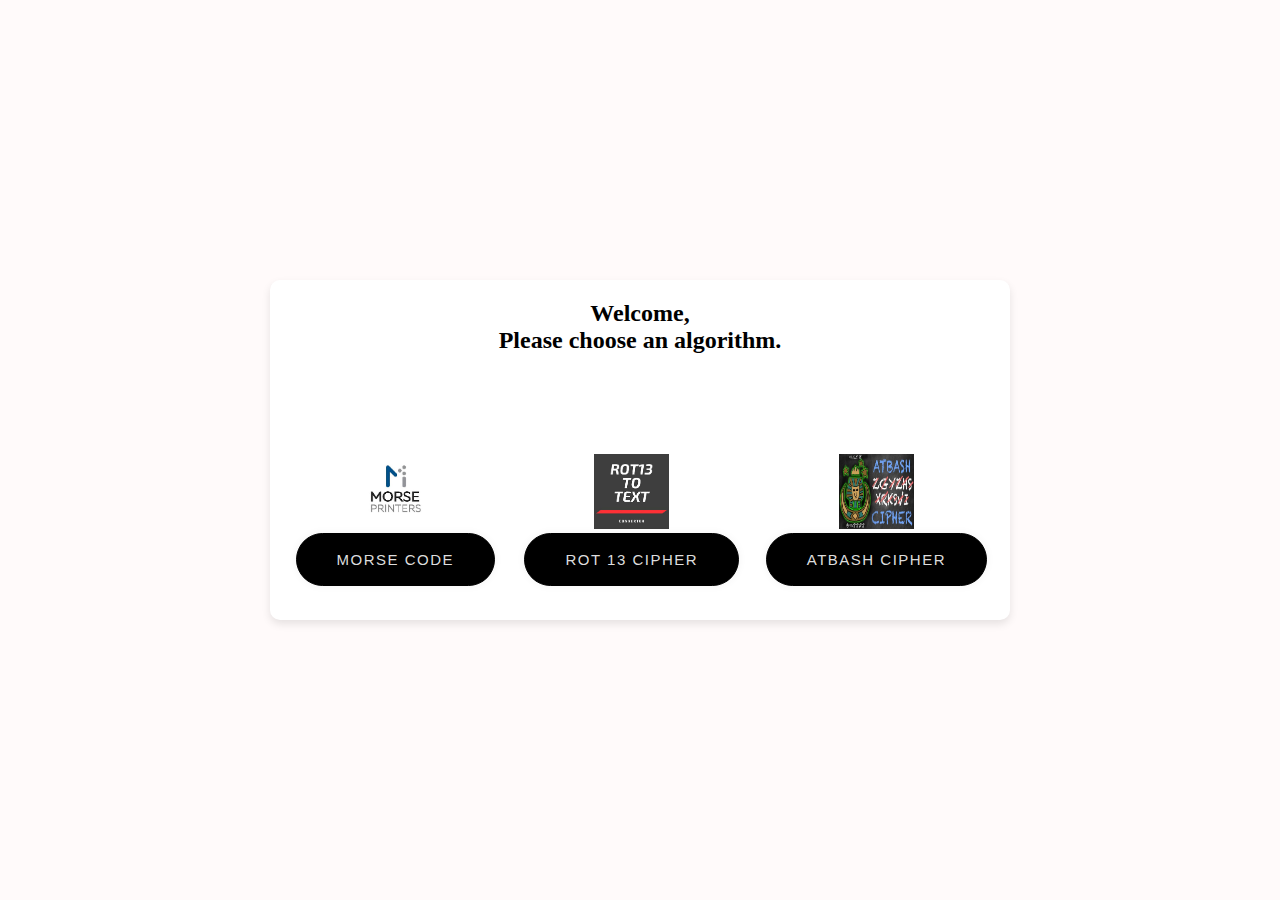
<file: index.html>
<!DOCTYPE html>
<html lang="en">
<head>
    <meta charset="UTF-8">
    <meta name="viewport" content="width=device-width, initial-scale=1.0">
    <title>MorseRot13Atbash</title>
    <link rel="stylesheet" href="Styles2.css">
</head>
<body>

    <div class="container">
        
        <div class="content">
            Welcome,<br>
            Please choose an algorithm.
        </div>
        <div class="buttons">
            <div class="button-group">
                <img src="images1.jpg" alt="Morse Code Icon" width="75" height="75">
                <a href="MorseCode.html"><button>Morse Code</button></a>
            </div>
            <div class="button-group">
                <img src="images2.jpg" alt="Rot 13 Cipher Icon" width="75" height="75">
                <a href="Rot13.html"><button>Rot 13 Cipher</button></a>
            </div>
            <div class="button-group">
                <img src="images3.jpg" alt="Atbash Cipher Icon" width="75" height="75">
                <a href="Atbashcipher.html"><button>Atbash Cipher</button></a>
            </div>
        </div>
    </div>

</body>
</html>
</file>
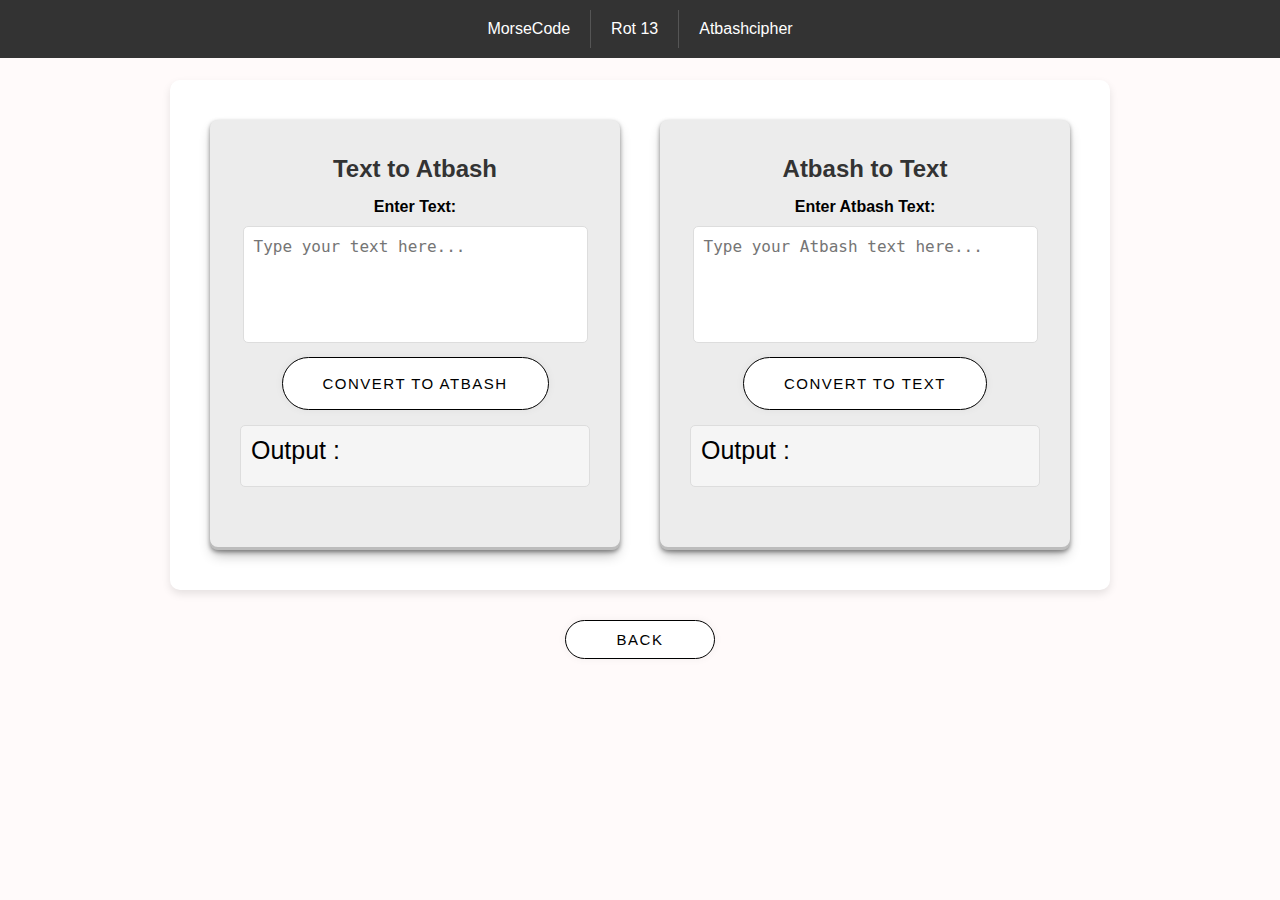
<file: Atbashcipher.html>
<!DOCTYPE html>
<html lang="en">
<head>
    <meta charset="UTF-8">
    <meta name="viewport" content="width=device-width, initial-scale=1.0">
    <title>Atbash Converter</title>
    <link rel="stylesheet" href="styles.css">
</head>
<body>
    <div class="navbar">
        <div class="links">
          <!-- Generate 54 links -->
          <a href="MorseCode.html">MorseCode</a>
          <a href="Rot13.html">Rot 13 </a>
          <a href="Atbashcipher.html">Atbashcipher</a>


        </div>
      </div>

      <div class="container">
        <div class="column">
            <h2>Text to Atbash</h2>
            <label for="text-input">Enter Text:</label>
            <textarea id="text-input" rows="5" placeholder="Type your text here..."></textarea>
            <button onclick="convertToAtbash()">Convert to Atbash</button>
            <div class="result" id="morse-result">Output : </div>
        </div>
        <div class="column">
            <h2>Atbash to Text</h2>
            <label for="morse-input">Enter Atbash Text:</label>
            <textarea id="morse-input" rows="5" placeholder="Type your Atbash text here..."></textarea>
            <button onclick="convertToOriginal2()">Convert to Text</button>
            <div class="result" id="text-result">Output : </div>
        </div>
    </div>
    <button class="Back">Back</button>
    <script src="script.js"></script>
</body>
</html>
</file>
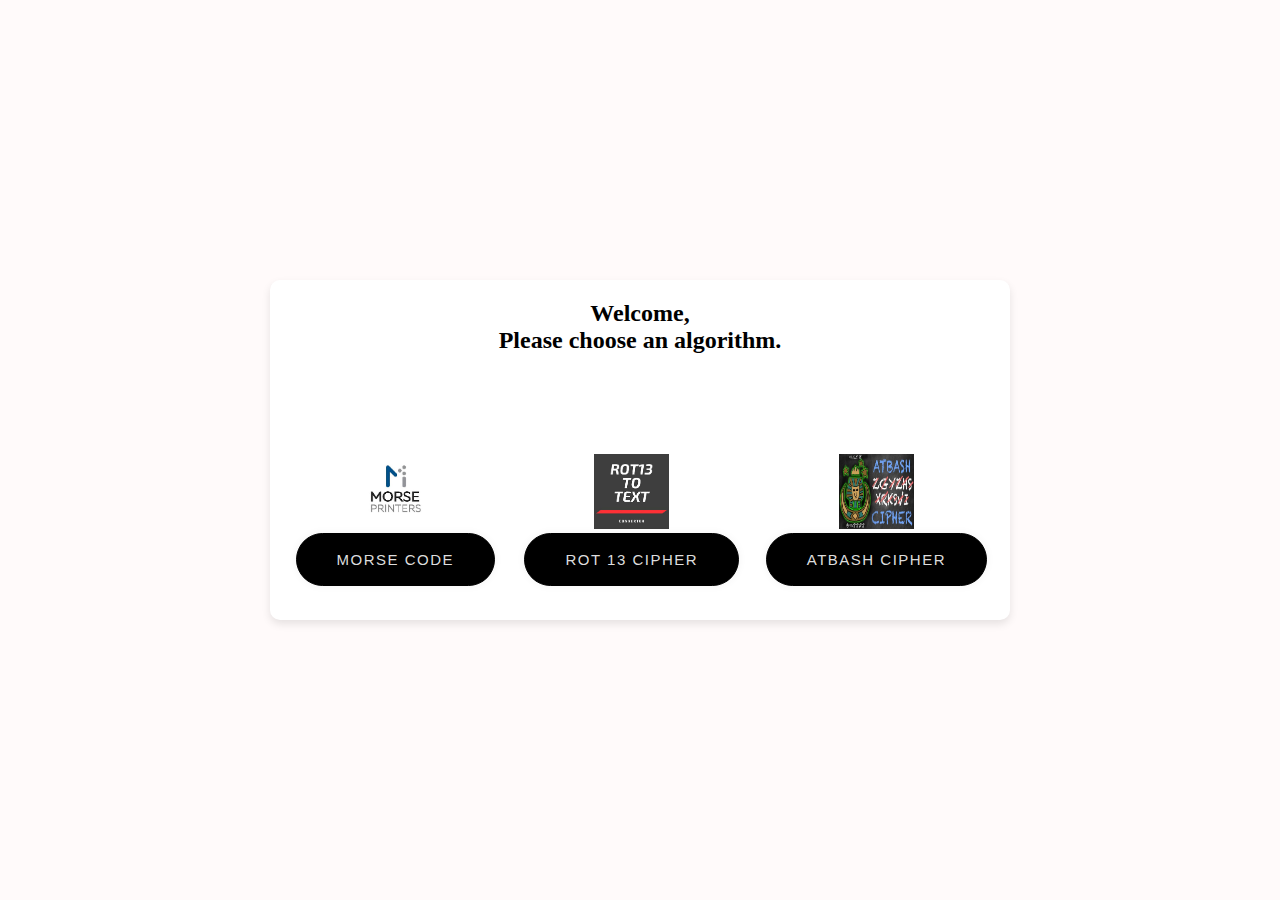
<file: homePgae.html>
<!DOCTYPE html>
<html lang="en">
<head>
    <meta charset="UTF-8">
    <meta name="viewport" content="width=device-width, initial-scale=1.0">
    <title>Centered Div with Buttons</title>
    <link rel="stylesheet" href="Styles2.css">
</head>
<body>

    <div class="container">
        
        <div class="content">
            Welcome,<br>
            Please choose an algorithm.
        </div>
        <div class="buttons">
            <div class="button-group">
                <img src="images1.jpg" alt="Morse Code Icon" width="75" height="75">
                <a href="MorseCode.html"><button>Morse Code</button></a>
            </div>
            <div class="button-group">
                <img src="images2.jpg" alt="Rot 13 Cipher Icon" width="75" height="75">
                <a href="Rot13.html"><button>Rot 13 Cipher</button></a>
            </div>
            <div class="button-group">
                <img src="images3.jpg" alt="Atbash Cipher Icon" width="75" height="75">
                <a href="Atbashcipher.html"><button>Atbash Cipher</button></a>
            </div>
        </div>
    </div>

</body>
</html>
</file>
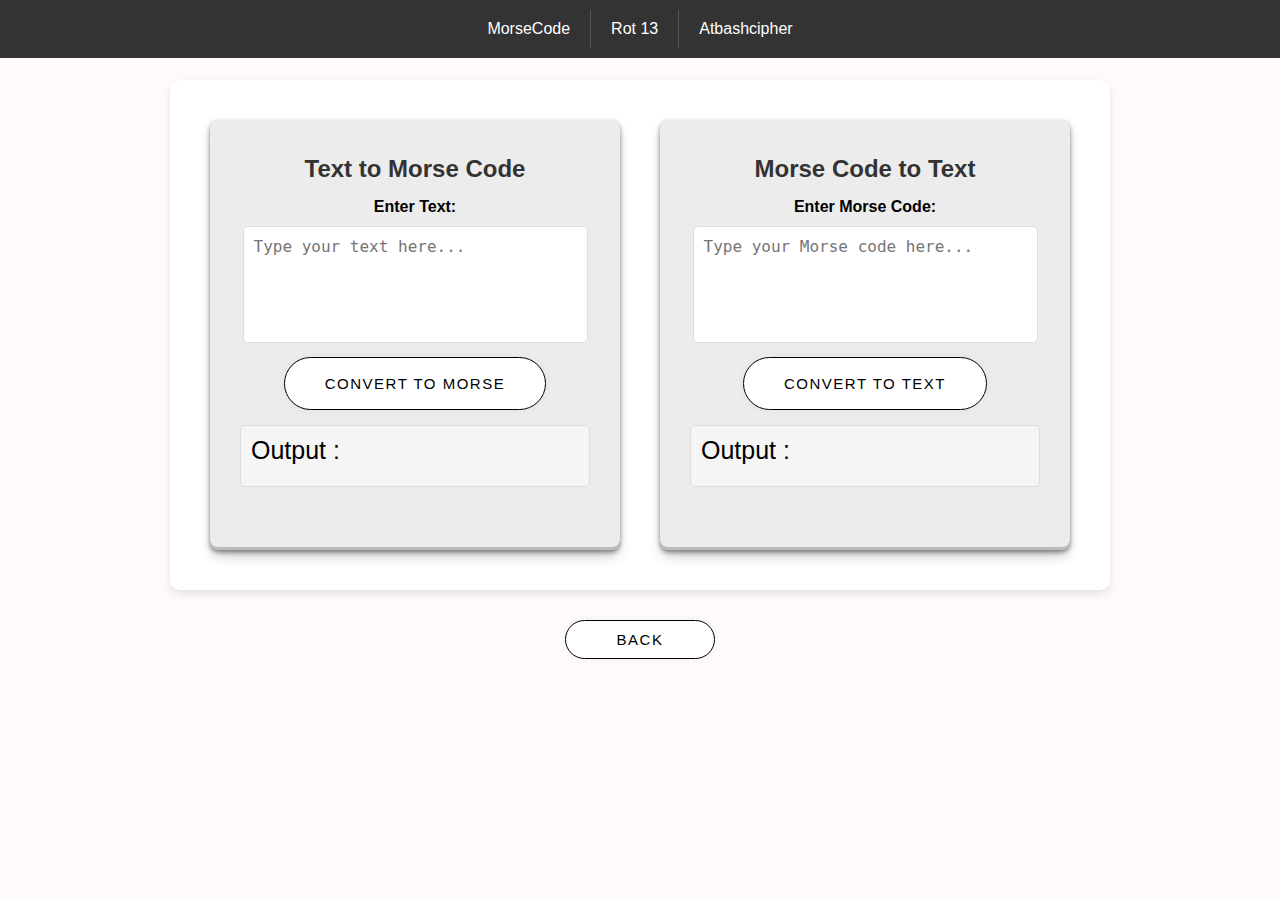
<file: MorseCode.html>
<!DOCTYPE html>
<html lang="en">
<head>
    <meta charset="UTF-8">
    <meta name="viewport" content="width=device-width, initial-scale=1.0">
    <title>Morse Code Converter</title>
    <link rel="stylesheet" href="styles.css">
</head>
<body>
    <div class="navbar">
        <div class="links">
          <!-- Generate 54 links -->
          <a href="MorseCode.html">MorseCode</a>
          <a href="Rot13.html">Rot 13 </a>
          <a href="Atbashcipher.html">Atbashcipher</a>

        </div>
      </div>

    <div class="container" id="index">
        <div class="column">
            <h2>Text to Morse Code</h2>
            <label for="text-input">Enter Text:</label>
            <textarea id="text-input" rows="5" placeholder="Type your text here..."></textarea>
            <button onclick="convertToMorse()">Convert to Morse</button>
            <div class="result" id="morse-result">Output :  </div>
        </div>
        <div class="column">
            <h2>Morse Code to Text</h2>
            <label for="morse-input">Enter Morse Code:</label>
            <textarea id="morse-input" rows="5" placeholder="Type your Morse code here..."></textarea>
            <button onclick="convertToText()">Convert to Text</button>
            <div class="result" id="text-result">Output : </div>
        </div>
    </div>

    <button class="Back">Back</button>

    
    <script src="script.js"></script>
</body>
</html>
</file>
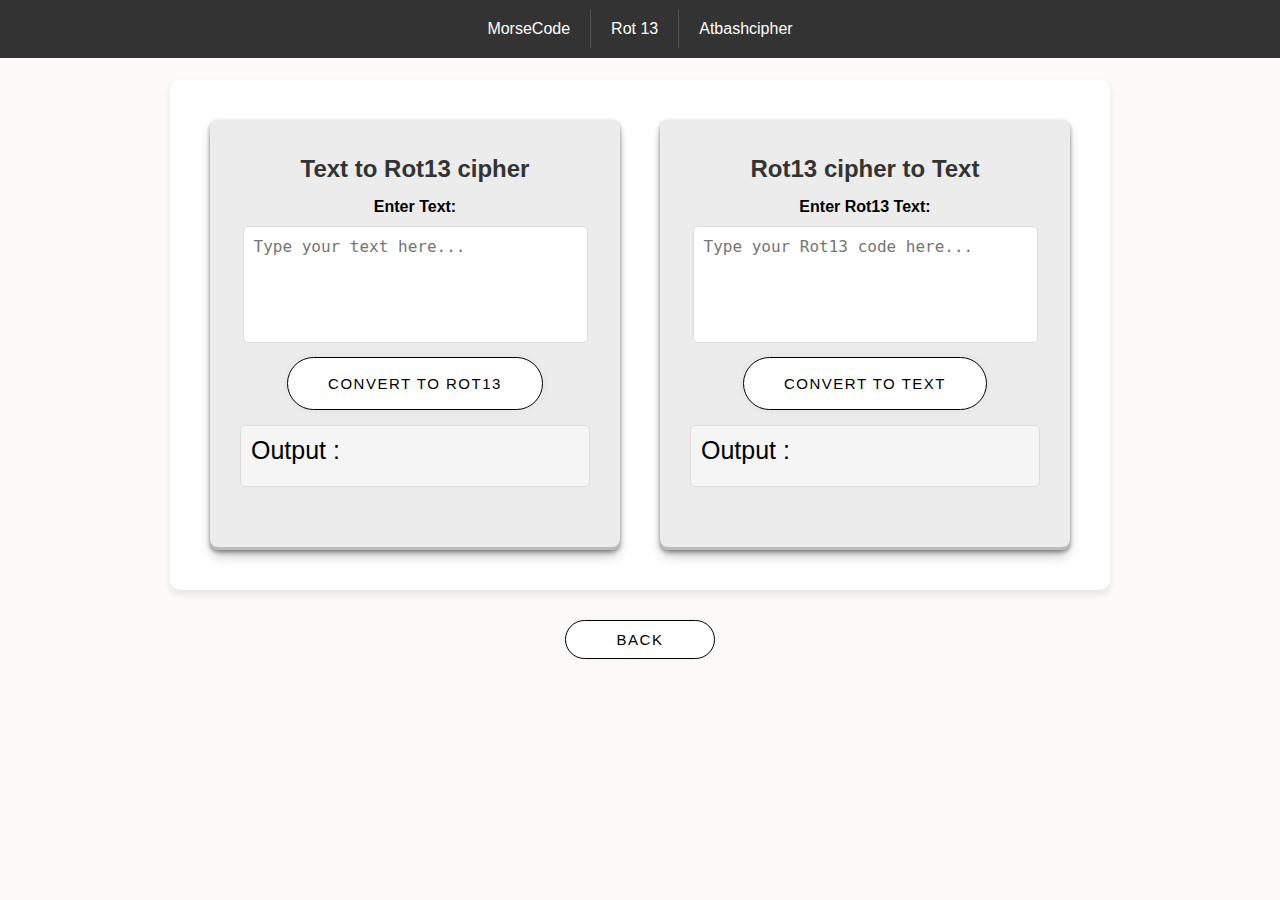
<file: Rot13.html>
<!DOCTYPE html>
<html lang="en">
<head>
    <meta charset="UTF-8">
    <meta name="viewport" content="width=device-width, initial-scale=1.0">
    <title>Rot 13</title>
    <link rel="stylesheet" href="styles.css">
</head>
<body>
    <div class="navbar">
        <div class="links">
          <!-- Generate 54 links -->
          <a href="MorseCode.html">MorseCode</a>
          <a href="Rot13.html">Rot 13 </a>
          <a href="Atbashcipher.html">Atbashcipher</a>

        </div>
      </div>
      <div class="container">
        <div class="column">
            <h2>Text to Rot13 cipher</h2>
            <label for="text-input">Enter Text:</label>
            <textarea id="text-input" rows="5" placeholder="Type your text here..."></textarea>
            <button onclick="convertToROT13()">Convert to ROT13</button>
            <div class="result" id="morse-result">Output : </div>
        </div>
        <div class="column">
            <h2>Rot13 cipher to Text</h2>
            <label for="morse-input">Enter Rot13 Text:</label>
            <textarea id="morse-input" rows="5" placeholder="Type your Rot13 code here..."></textarea>
            <button onclick="convertToOriginal1()">Convert to Text</button>
            <div class="result" id="text-result">Output : </div>
        </div>
    </div>
    <button class="Back">Back</button>
    <script src="script.js"></script>
</body>
</html>
</file>
<file: Styles2.css>
/* Body Styling */
body {
    display: flex;
    justify-content: center;
    align-items: center;
    height: 100vh;
    margin: 0;
    background-color: #FFFAFA;
}

/* Styling for the central div */
.container {
    width: 700px;
    height: 300px;
    background-color: white;
    padding: 20px;
    border-radius: 10px;
    box-shadow: 0 4px 8px rgba(0, 0, 0, 0.1);
    text-align: center; /* Change to center the text */
}

/* Styling for the content in the center */
.content {
    font-size: 24px;
    font-weight: bold;
    margin-bottom: 100px;
}

/* Styling for the buttons container */
.buttons {
    display: flex; /* Use flexbox for horizontal alignment */
    justify-content: center; /* Center the buttons horizontally */
    gap: 20px; /* Adds a small gap between the buttons */
}

/* Styling for the buttons */
button {
    display: inline-block; /* Ensure buttons are inline within their container */
    padding: 17px 40px;
    border-radius: 50px;
    cursor: pointer;
    border: 1px solid black;
    background-color: black;
    box-shadow: rgb(0 0 0 / 5%) 0 0 8px;
    letter-spacing: 1.5px;
    text-transform: uppercase;
    font-size: 15px;
    transition: all 0.5s ease;
    color: #ddd;
}

button:hover {
    letter-spacing: 3px;
    background-color: white;
    box-shadow: #212121;
    color: black;
}

button:active {
    letter-spacing: 3px;
    background-color: hsl(261deg 80% 48%);
    color: hsl(0, 0%, 100%);
    box-shadow: rgb(93 24 220) 0px 0px 0px 0px;
    transform: translateY(10px);
    transition: 100ms;
}

/* Responsive Design for Mobile */
@media (max-width: 768px) {
    /* Adjust the container to be full width on smaller screens */
    .container {
        width: 90%;
        height: auto; /* Allow height to adjust dynamically */
        padding: 15px;
    }

    /* Reduce the font size of content for smaller screens */
    .content {
        font-size: 20px;
        margin-bottom: 50px; /* Reduce bottom margin */
    }

    /* Stack the buttons vertically on smaller screens */
    .buttons {
        flex-direction: column; /* Stack buttons vertically */
        gap: 15px; /* Increase gap between buttons */
    }

    /* Adjust button size for smaller screens */
    button {
        padding: 12px 30px; /* Reduce button padding */
        font-size: 14px; /* Make button text smaller */
    }
}

/* Further adjustments for very small screens (up to 480px) */
@media (max-width: 480px) {
    /* Reduce button padding and font size even more */
    button {
        padding: 10px 20px; /* Further reduce padding */
        font-size: 13px; /* Make text even smaller */
    }

    .content {
        font-size: 18px; /* Further reduce font size for very small screens */
    }
}
</file>
<file: styles.css>
/* General Body Styling */
body {
    font-family: Arial, sans-serif;
    margin: 0;
    padding: 0;
    background-color: #FFFAFA;
}

/* Navbar Styling */
.navbar {
    background-color: #333;
    overflow-x: auto;
    white-space: nowrap;
    padding: 10px 0;
    position: fixed;
    top: 0;
    left: 0;
    right: 0;
    z-index: 1000;
}

.links {
    display: flex;
    justify-content: center;
    padding: 0 10px;
}

.links a {
    text-decoration: none;
    color: white;
    padding: 10px 20px;
    border-right: 1px solid #555;
    transition: background-color 0.3s;
}

.links a:last-child {
    border-right: none;
}

.links a:hover {
    background-color: #555;
}

/* Container Styling */
.container {
    display: flex;
    justify-content: space-between;
    width: 80%;
    max-width: 900px;
    background: #ffffff;
    padding: 20px;
    border-radius: 10px;
    box-shadow: 0 4px 8px rgba(0, 0, 0, 0.1);
    margin: 80px auto 0; /* Add margin to avoid overlap with navbar */
}

/* Column Styling */
.column {
    height: 400px;
    flex: 1;
    margin: 20px;
    text-align: center;
    background: rgb(236, 236, 236);
    box-shadow: rgba(0, 0, 0, 0.4) 0px 2px 4px, rgba(0, 0, 0, 0.3) 0px 7px 13px -3px, rgba(0, 0, 0, 0.2) 0px -3px 0px inset;
    padding: 15px;
    border-radius: 8px;
}

.column h2 {
    color: #333;
    margin-bottom: 15px;
}

label {
    display: block;
    margin-bottom: 10px;
    font-weight: bold;
}

textarea {
    width: 85%;
    padding: 10px;
    margin-bottom: 10px;
    border: 1px solid #ddd;
    border-radius: 5px;
    font-size: 16px;
    resize: none; /* Disable resizing for consistent layout */
}

button {
    padding: 17px 40px;
    border-radius: 50px;
    cursor: pointer;
    border: 1px solid black;
    background-color: white;
    box-shadow: rgb(0 0 0 / 5%) 0 0 8px;
    letter-spacing: 1.5px;
    text-transform: uppercase;
    font-size: 15px;
    transition: all 0.5s ease;
}

button:hover {
    letter-spacing: 3px;
    background-color: #212121;
    box-shadow: #212121;
    color: #ddd;
}

button:active {
    letter-spacing: 3px;
    background-color: hsl(261deg 80% 48%);
    color: hsl(0, 0%, 100%);
    box-shadow: rgb(93 24 220) 0px 0px 0px 0px;
    transform: translateY(10px);
    transition: 100ms;
}

/* Result Box Styling */
.result {
    margin: 15px;
    padding: 10px;
    border: 1px solid #ddd;
    border-radius: 5px;
    background: #F5F5F5;
    min-height: 40px;
    display: flex;
    align-items: left;
    justify-content: left;
    font-size: 25px;
}

/* Back Button Styling */
.Back {
    display: block;
    width: 150px;
    margin: 30px auto 0; /* This will center the button and give some spacing from the content above */
    padding: 10px 20px;
    border-radius: 50px;
    cursor: pointer;
    border: 1px solid black;
    background-color: white;
    box-shadow: rgb(0 0 0 / 5%) 0 0 8px;
    letter-spacing: 1.5px;
    text-transform: uppercase;
    font-size: 15px;
    transition: all 0.5s ease;
    color: black;
}

.Back:hover {
    letter-spacing: 3px;
    background-color: black;
    box-shadow: #212121;
    color: white;
}

.Back:active {
    letter-spacing: 3px;
    background-color: hsl(261deg 80% 48%);
    color: hsl(0, 0%, 100%);
    box-shadow: rgb(93 24 220) 0px 0px 0px 0px;
    transform: translateY(10px);
    transition: 100ms;
}

/* Responsive Design */
@media (max-width: 800px) {
    /* Adjust container to stack columns on smaller screens */
    .container {
        flex-direction: column;
        align-items: center;
    }

    /* Make each column take full width on small screens */
    .column {
        width: 100%;
        margin: 10px 0;
    }

    /* Increase textarea width */
    textarea {
        width: 90%;
    }
}

@media (max-width: 480px) {
    /* Adjust button size on very small screens */
    button {
        font-size: 14px;
        padding: 15px 30px;
    }

    .result {
        font-size: 20px;
    }

    /* Make the "Back" button smaller on very small screens */
    .Back {
        width: 130px;
        font-size: 14px;
        padding: 8px 16px;
    }
}
</file>
